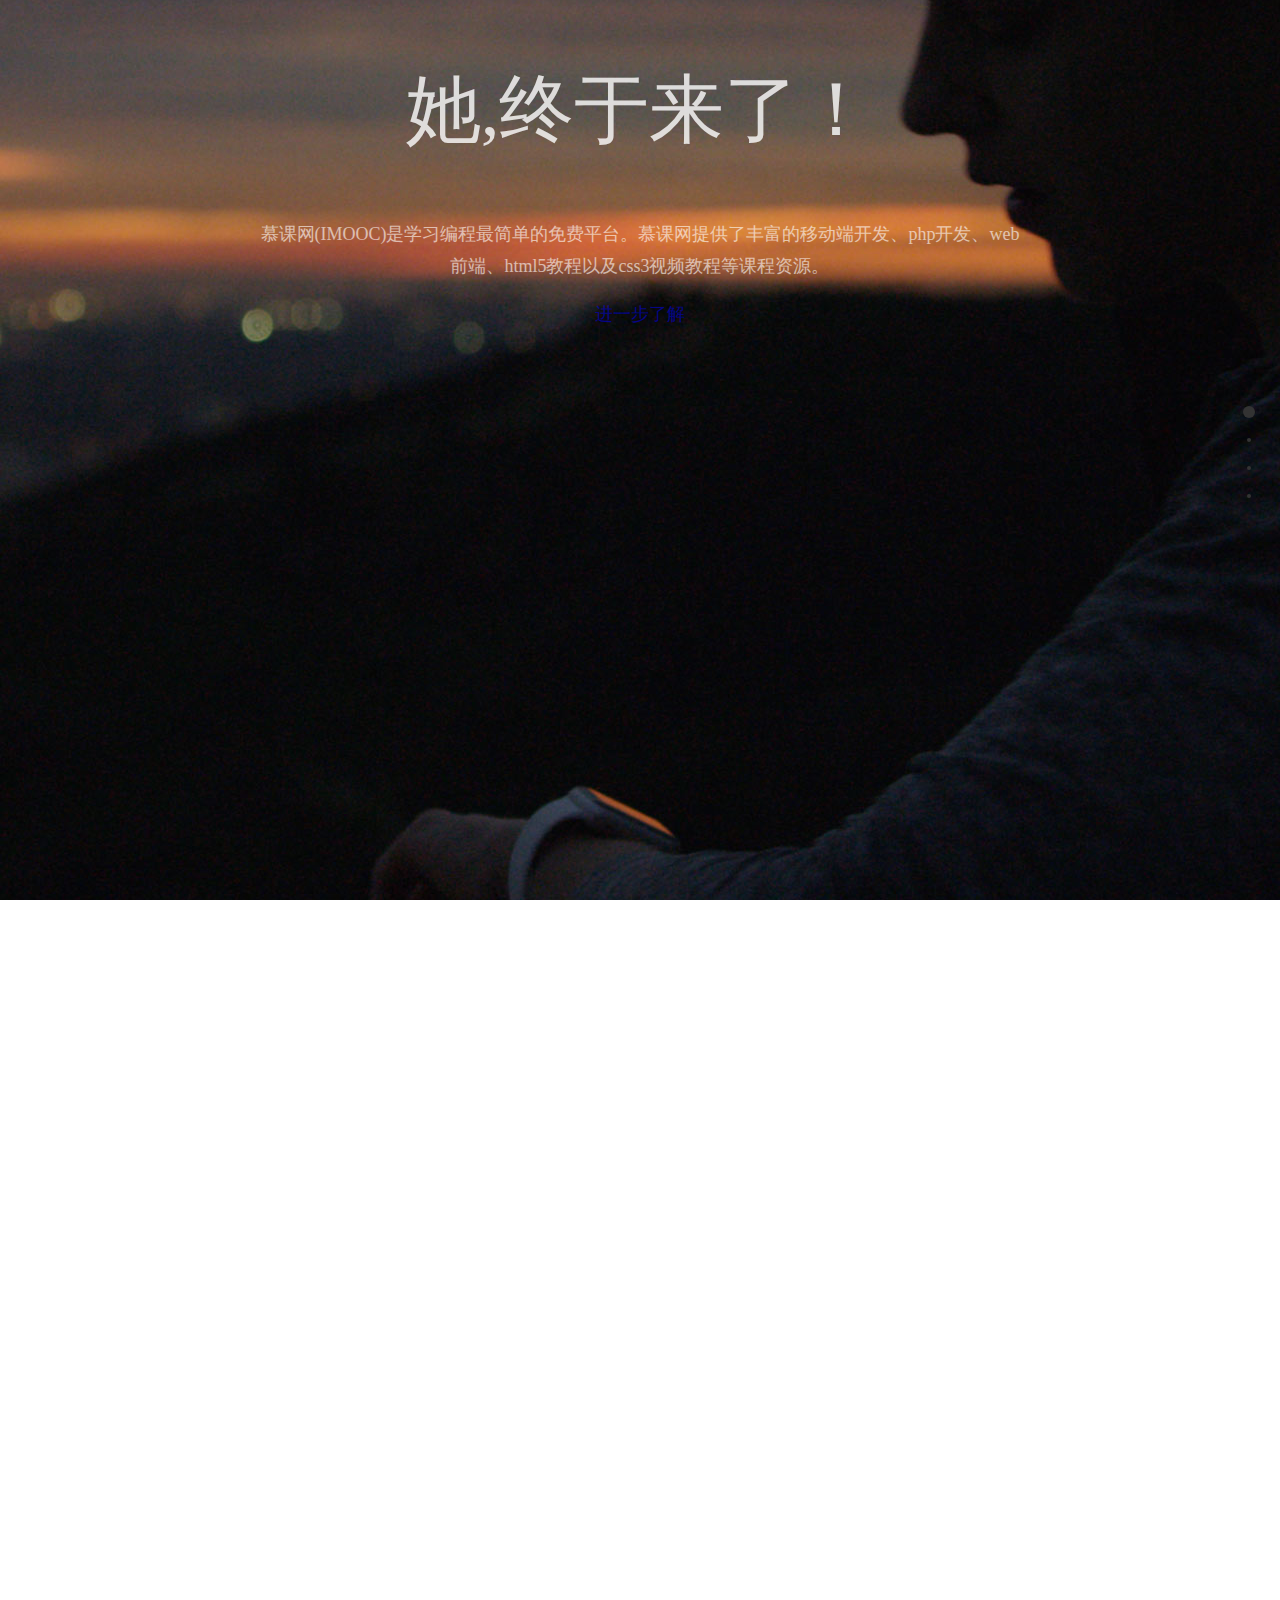
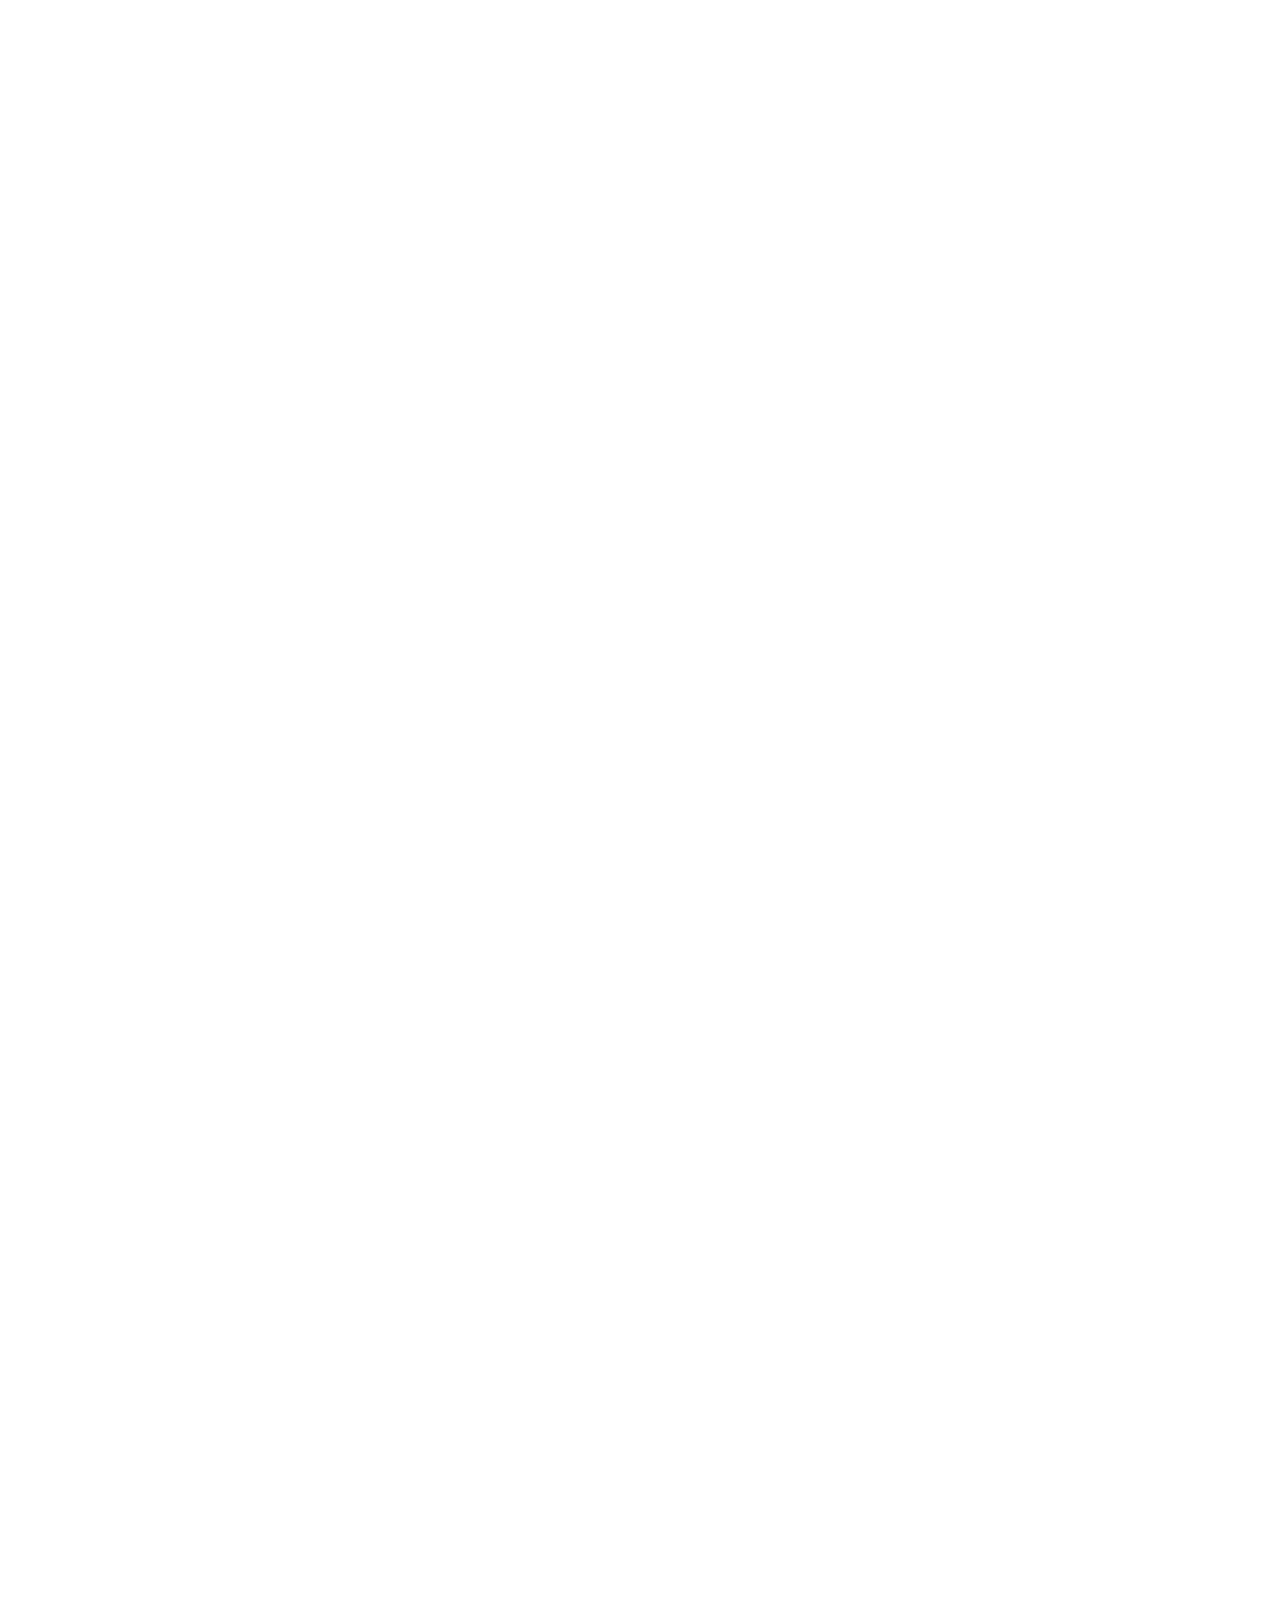
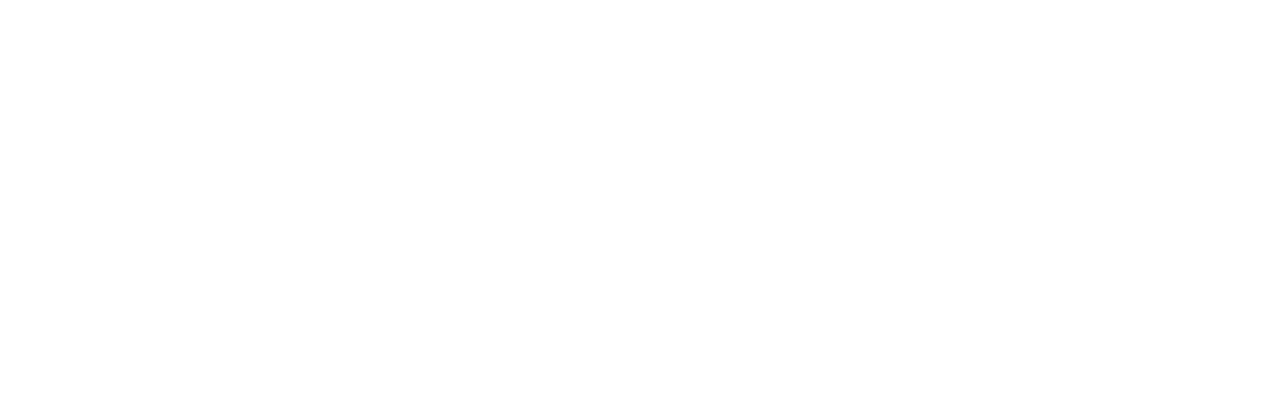
<file: FullPage全屏滚动/index.html>
<!DOCTYPE html>
<html lang="en">

<head>
	<meta charset="UTF-8">
	<title>fullPage</title>
	<link rel="stylesheet" href="./css/fullPage.css">
	<link rel="stylesheet" href="./css/main.css">
</head>

<body>
	<div id="fullpage">
		<div class="section section1">
			<h1>她,终于来了！</h1>
			<p>
				慕课网(IMOOC)是学习编程最简单的免费平台。慕课网提供了丰富的移动端开发、php开发、web前端、html5教程以及css3视频教程等课程资源。
			</p>
			<a href="#">进一步了解</a>
		</div>
		<div class="section section2">
			<h1>真正与你贴近的个人设备</h1>
			<a href="#">点击查看更多</a>
		</div>
		<div class="section section3">
			<h1>非同一般的精准计时</h1>
			<p>
				慕课网是垂直的互联网IT技能免费学习网站。以独家视频教程、在线编程工具、学习计划、问答社区为核心特色。 在这里，你可以找到最好的互联网技术牛人，也可以通过免费的在线公开视频课程学习国内领先的互联网IT技术。
			</p>
			<a href="#">了解更多</a>
		</div>
		<div class="section section4">
			<h1>在三个特点鲜明的系列中找到属于你的风格</h1>
			<div class="row">
				<div class="column column1">
					<img src="./images/primary_large_2x.jpg" alt="手表" class="primary">
					<div class="icon"></div>
					<div>
						<p>
							慕课网是垂直的互联网IT技能免费学习网站。以独家视频教程、在线编程工具、学习计划、问答社区为核心特色。
						</p>
						<a href="#">了解更多</a>
					</div>
				</div>
				<div class="column column2">
					<img src="./images/sport_large_2x.jpg" alt="运动手表" class="sport">
					<div class="icon"></div>

						<p>
							慕课网是垂直的互联网IT技能免费学习网站。以独家视频教程、在线编程工具、学习计划、问答社区为核心特色。
						</p>
						<a href="#">了解更多</a>

				</div>
				<div class="column column3">
					<img src="./images/edition_large_2x.jpg" alt="手表" class="edit">
					<div class="icon"></div>
					<div>
						<p>
							慕课网是垂直的互联网IT技能免费学习网站。以独家视频教程、在线编程工具、学习计划、问答社区为核心特色。
						</p>
						<a href="#">了解更多</a>
					</div>
				</div>
			</div>
		</div>
	</div>

	<script src="./js/jquery.js"></script>
	<!--<script src="./js/jquery.easings.min.js"></script>
	<script src="./js/jquery.slimscroll.min.js"></script>-->
	<script src="./js/fullPage.js"></script>
	<script src="./js/move.js"></script>
	<script src="./js/main.js"></script>
</body>

</html>
</file>
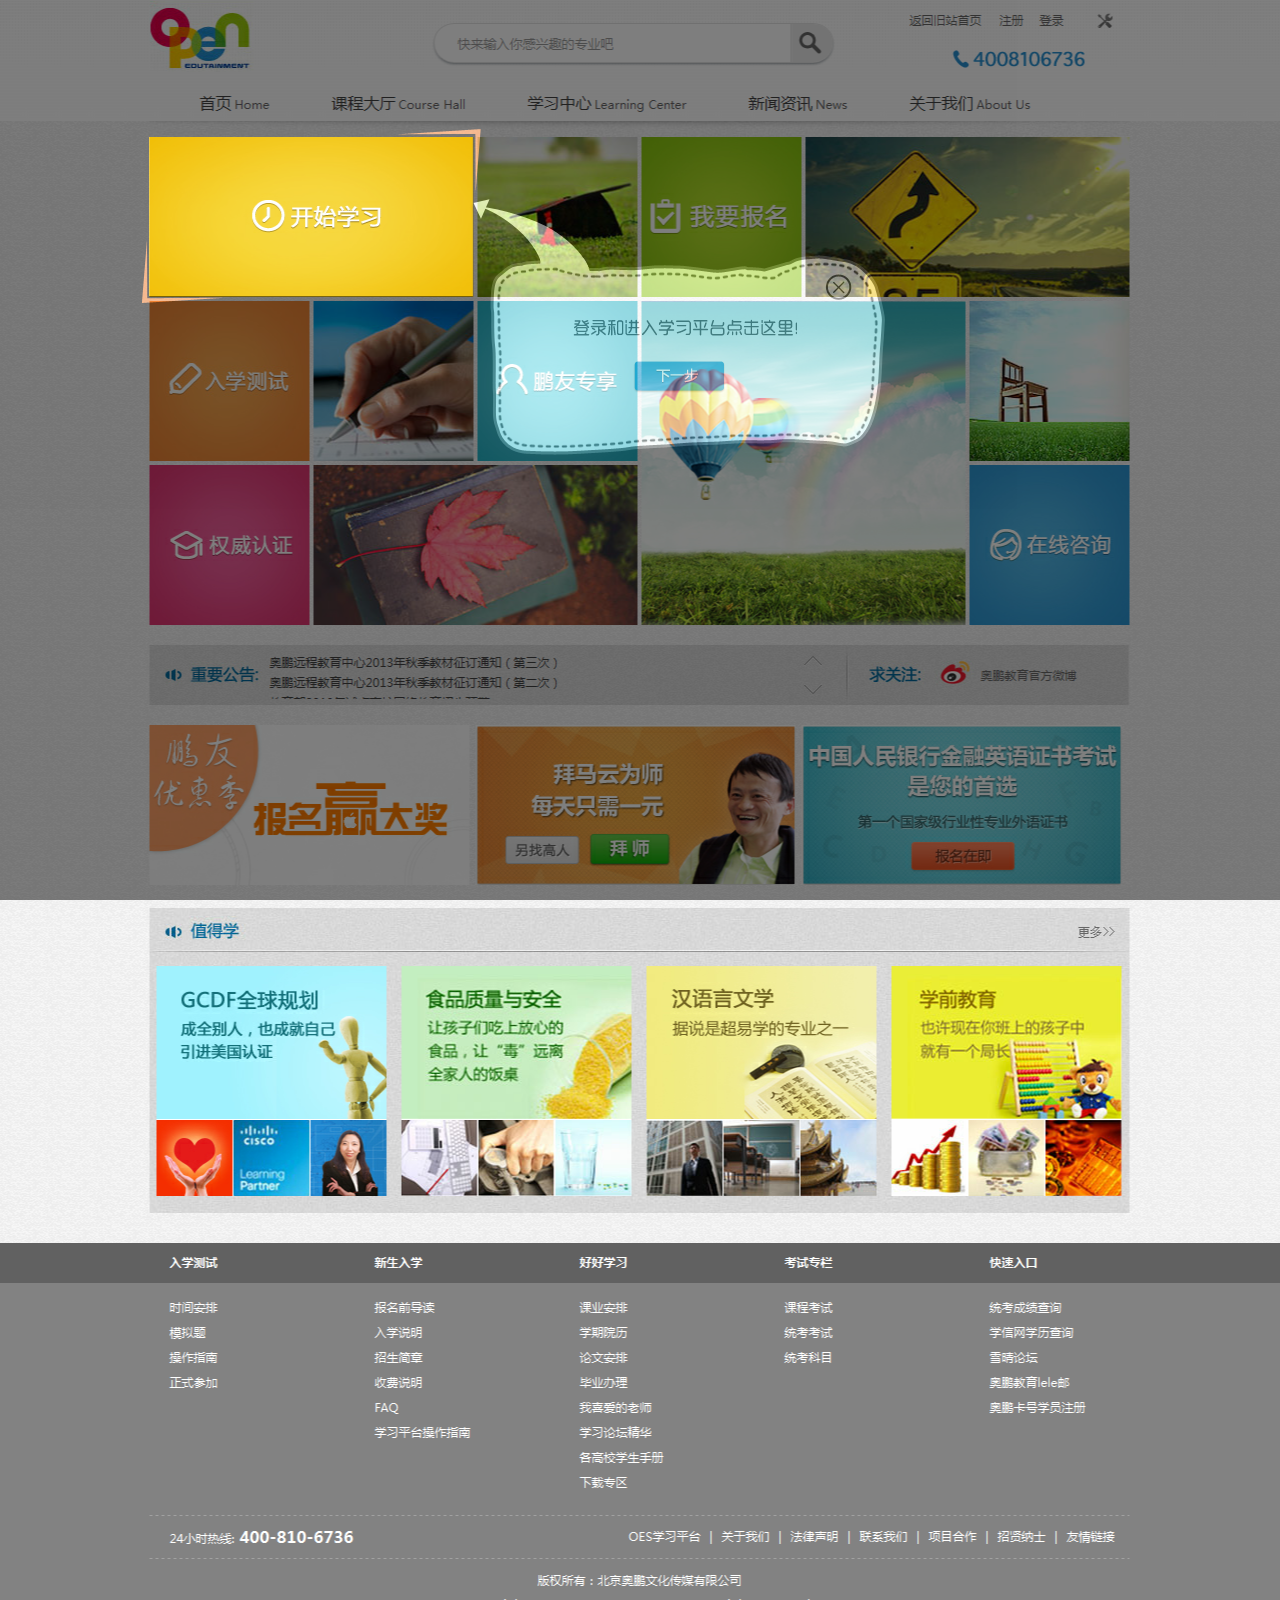
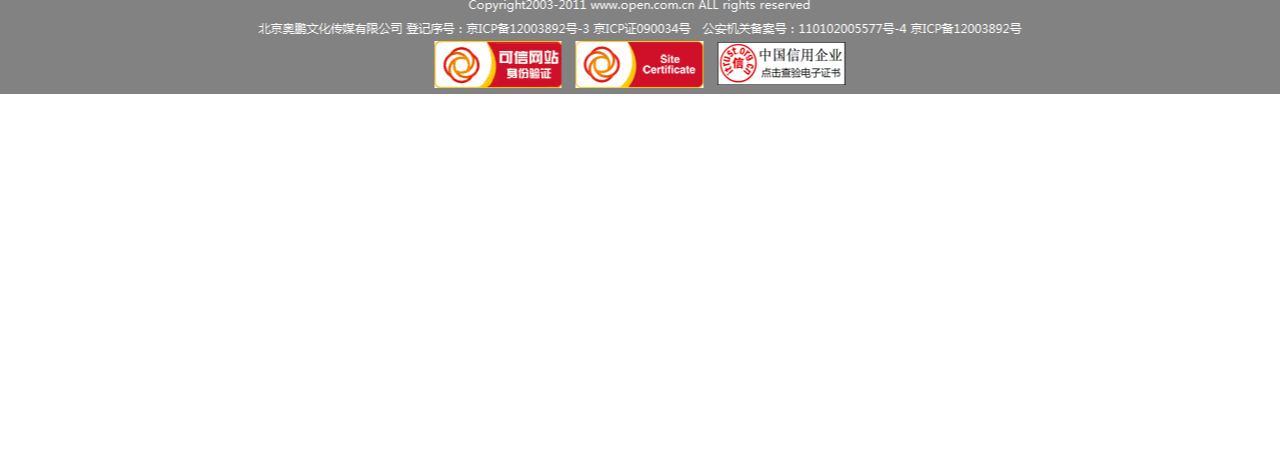
<file: 如何实现“新手引导”效果/index.html>
<!DOCTYPE html>
<html lang="en">
<head>
	<meta charset="UTF-8">
	<title>新手引导</title>
	<link rel="stylesheet" href="./test.css">
</head>
<body>
	<div id="mask">
		<div id="searchTip">
			<div class="step1"><a>下一步</a><span title="关闭"></span></div>
			<div class="step2"><a>下一步</a><span title="关闭"></span></div>
			<div class="step3"><a>下一步</a><span title="关闭"></span></div>
			<div class="step4"><a>下一步</a><span title="关闭"></span></div>
			<div class="step5"><a>下一步</a><span title="关闭"></span></div>
		</div>
	</div>
<script src="./test.js" type="text/javascript"></script>
</body>
</html>
</file>
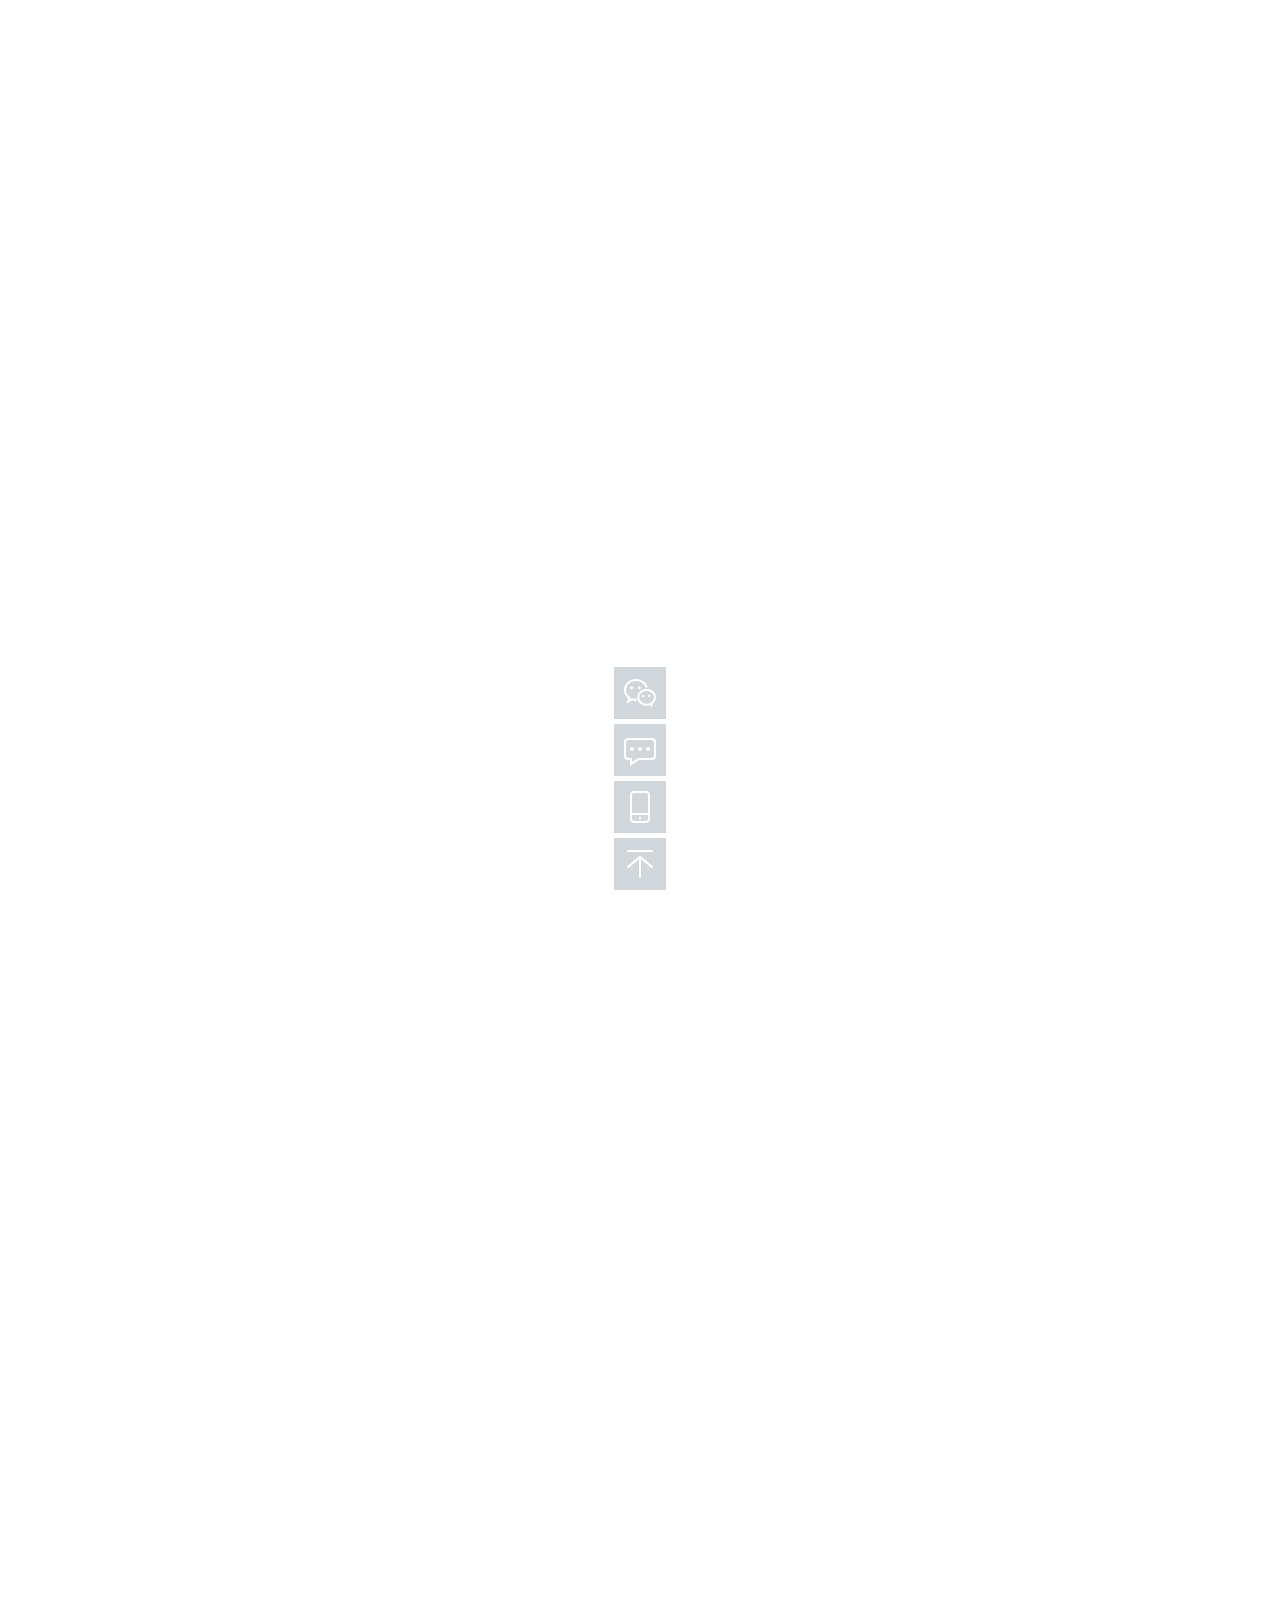
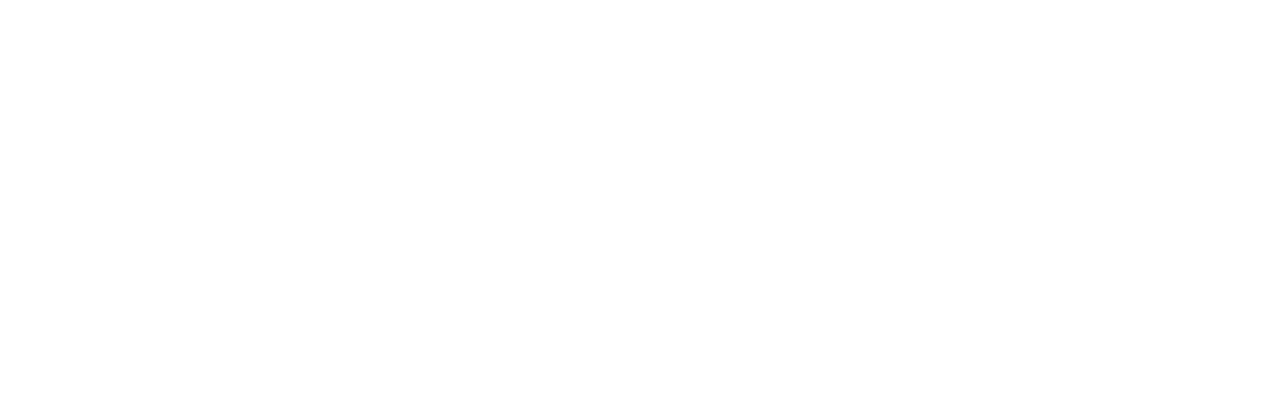
<file: 前端练习代码/侧边工具栏/index.html>
<!DOCTYPE html>
<html lang="zh-CN">
<head>
	<meta charset="UTF-8">
	<title>侧边工具栏</title>
	<link rel="stylesheet" type="text/css" href="./css/style.css">
</head>
<body>
    <div class="main"></div>
<div class="toolbar">
	<a href="javascript:;" class="toolbar-item toolbar-item-weixin">
        <span class="toolbar-layer"></span>
    </a>
	<a href="javascript:;" class="toolbar-item toolbar-item-feedback"></a>
	<a href="javascript:;" class="toolbar-item toolbar-item-app">
        <span class="toolbar-layer"></span>
    </a>
	<a href="javascript:;" class="toolbar-item toolbar-item-top"></a>
</div>

<script src="./js/require.js" data-main="./js/main"></script>
</body>
</html>
</file>
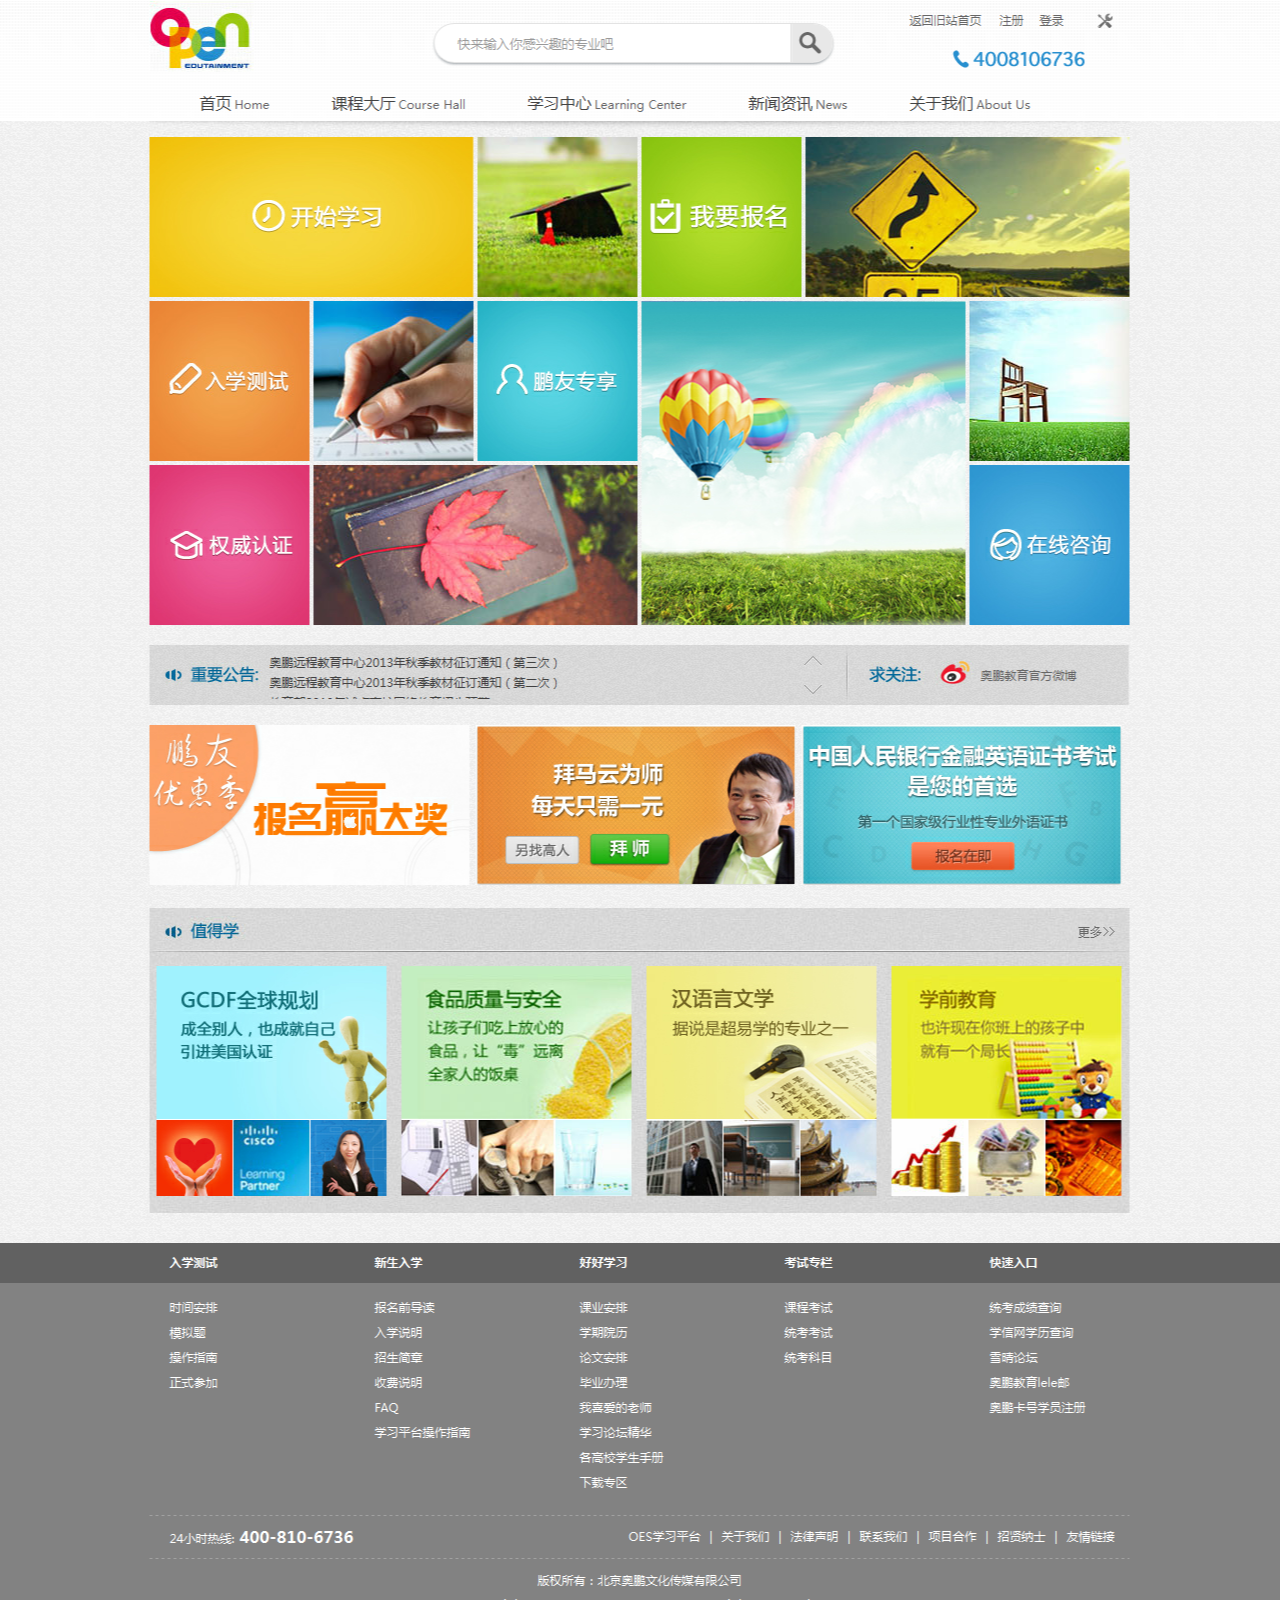
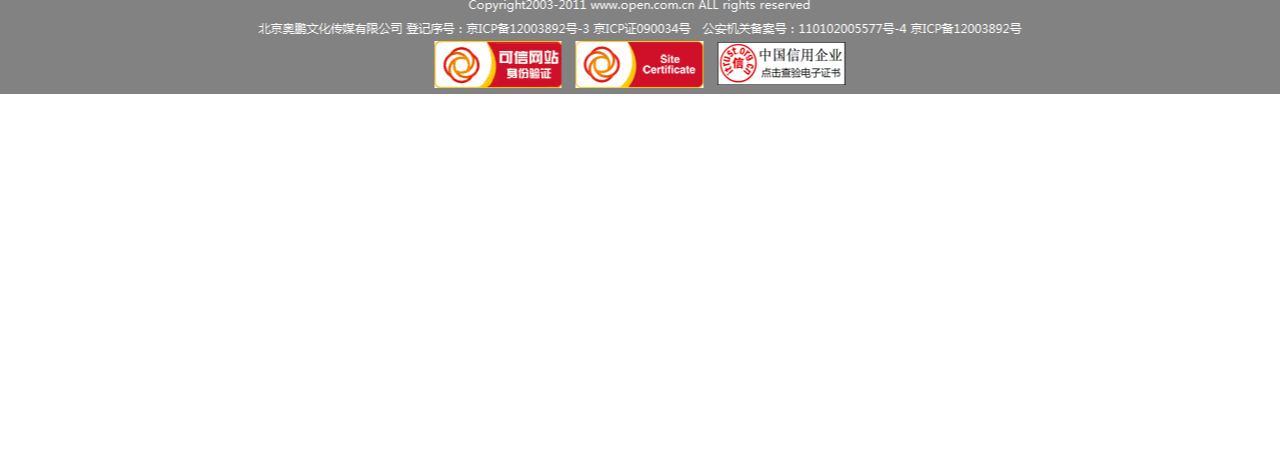
<file: 如何实现“新手引导”效果/jquery实现代码/index.html>
<!DOCTYPE html>
<html lang="en">
<head>
	<meta charset="UTF-8">
	<title>新手引导</title>
	<link rel="stylesheet" href="./test.css">
</head>
<body>
	<div id="mask">
		<div id="searchTip">
			<div class="step1"><a>下一步</a><span title="关闭"></span></div>
			<div class="step2"><a>下一步</a><span title="关闭"></span></div>
			<div class="step3"><a>下一步</a><span title="关闭"></span></div>
			<div class="step4"><a>下一步</a><span title="关闭"></span></div>
			<div class="step5"><a>下一步</a><span title="关闭"></span></div>
		</div>
	</div>
<script src="http://apps.bdimg.com/libs/jquery/2.1.4/jquery.min.js" type="text/javascript"></script>
<script src="./test.js" type="text/javascript"></script>
</body>
</html>
</file>
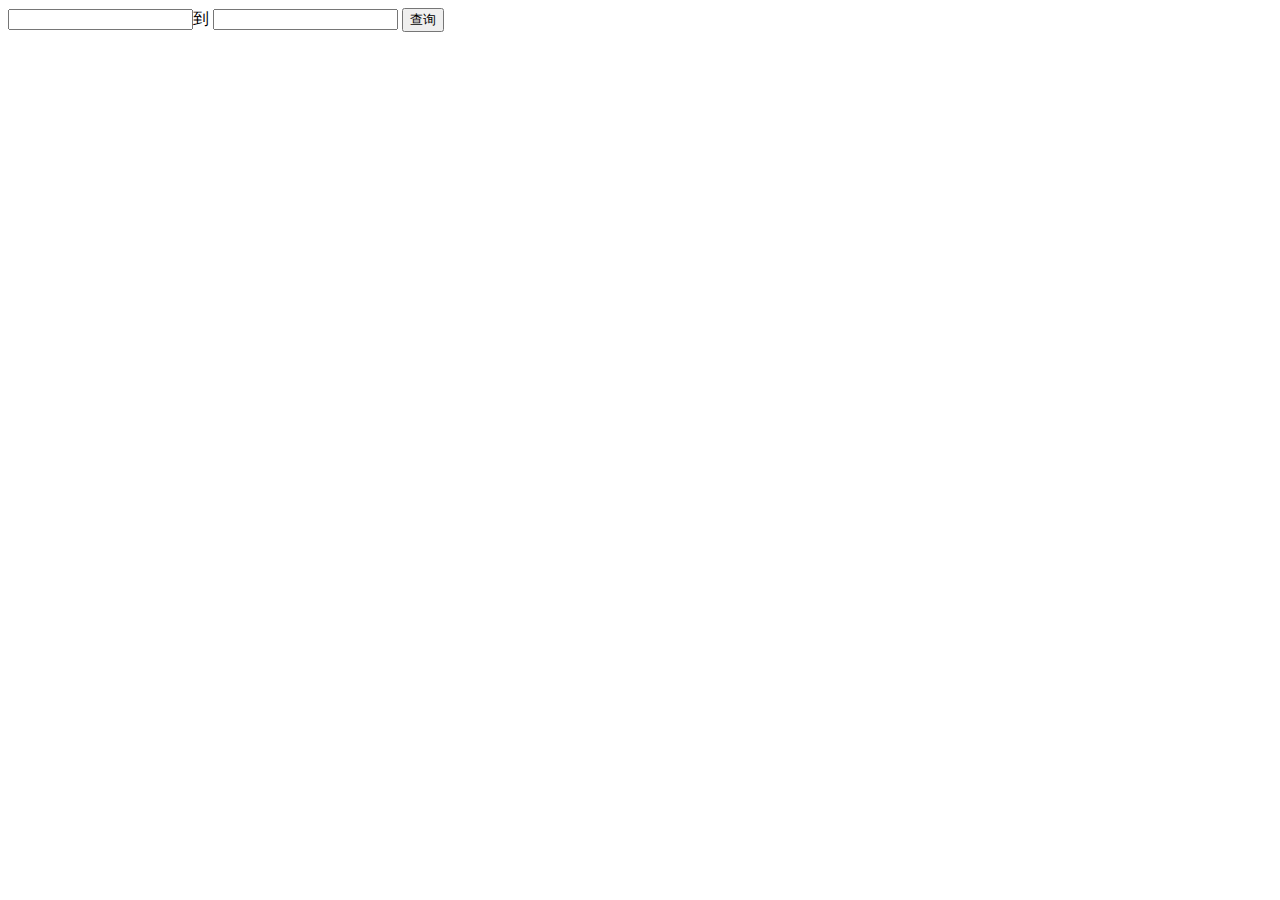
<file: 页面组件/日期选择器/index.html>
<!DOCTYPE html>
<html lang="en">
<head>
    <meta charset="UTF-8">
    <title>日期选择器</title>
</head>
<!--引入日期选择器样式-->
<link rel="stylesheet" href="./pikaday/pikaday.css">
<body>
<form action="find_date.php" method="get">
<input type="text" id="datepicker" name="start">到
<!-- 日期选择器1 -->
<input type="text" id="datepicker1" name="end">
<!-- 日期选择器2 -->
<input class="btn btn-info" type="submit" value="查询">
</form>


<!--引入日期格式化插件momentjs-->
    <script src="./pikaday/moment.js"></script>
    <script src="./pikaday/pikaday.js"></script>
    <script>
        //配置第一个选择器为中文样式
    var picker = new Pikaday({
        field: document.getElementById('datepicker'),
        firstDay: 1,
        minDate: new Date(2015-01-01),
        maxDate: new Date(2020-12-31),
        yearRange: [2015, 2020],
        i18n: {
            previousMonth: '上个月',
            nextMonth: '下个月',
            months: ['1月', '2月', '3月', '4月', '5月', '6月', '7月', '8月', '9月', '10月', '11月', '12月'],
            weekdays: ['周日', '周一', '周二', '周三', '周四', '周五', '周六'],
            weekdaysShort: ['日', '一', '二', '三', '四', '五', '六']
        }
    });
        //配置第二个选择器为中文样式
        var picker = new Pikaday({
        field: document.getElementById('datepicker1'),
        firstDay: 1,
        minDate: new Date(2015-01-01),
        maxDate: new Date(2020-12-31),
        yearRange: [2015, 2020],
        i18n: {
            previousMonth: '上个月',
            nextMonth: '下个月',
            months: ['1月', '2月', '3月', '4月', '5月', '6月', '7月', '8月', '9月', '10月', '11月', '12月'],
            weekdays: ['周日', '周一', '周二', '周三', '周四', '周五', '周六'],
            weekdaysShort: ['日', '一', '二', '三', '四', '五', '六']
        }
    });
    </script>
</body>
</html>
</file>
<file: FullPage全屏滚动/css/fullPage.css>
/*!
 * fullPage 2.7.5
 * https://github.com/alvarotrigo/fullPage.js
 * MIT licensed
 *
 * Copyright (C) 2013 alvarotrigo.com - A project by Alvaro Trigo
 */
html.fp-enabled,
.fp-enabled body {
    margin: 0;
    padding: 0;
    overflow:hidden;

    /*Avoid flicker on slides transitions for mobile phones #336 */
    -webkit-tap-highlight-color: rgba(0,0,0,0);
}
#superContainer {
    height: 100%;
    position: relative;

    /* Touch detection for Windows 8 */
    -ms-touch-action: none;

    /* IE 11 on Windows Phone 8.1*/
    touch-action: none;
}
.fp-section {
    position: relative;
    -webkit-box-sizing: border-box; /* Safari<=5 Android<=3 */
    -moz-box-sizing: border-box; /* <=28 */
    box-sizing: border-box;
}
.fp-slide {
    float: left;
}
.fp-slide, .fp-slidesContainer {
    height: 100%;
    display: block;
}
.fp-slides {
    z-index:1;
    height: 100%;
    overflow: hidden;
    position: relative;
    -webkit-transition: all 0.3s ease-out; /* Safari<=6 Android<=4.3 */
    transition: all 0.3s ease-out;
}
.fp-section.fp-table, .fp-slide.fp-table {
    display: table;
    table-layout:fixed;
    width: 100%;
}
.fp-tableCell {
    display: table-cell;
    vertical-align: middle;
    width: 100%;
    height: 100%;
}
.fp-slidesContainer {
    float: left;
    position: relative;
}
.fp-controlArrow {
    -webkit-user-select: none; /* webkit (safari, chrome) browsers */
    -moz-user-select: none; /* mozilla browsers */
    -khtml-user-select: none; /* webkit (konqueror) browsers */
    -ms-user-select: none; /* IE10+ */
    position: absolute;
    z-index: 4;
    top: 50%;
    cursor: pointer;
    width: 0;
    height: 0;
    border-style: solid;
    margin-top: -38px;
    -webkit-transform: translate3d(0,0,0);
    -ms-transform: translate3d(0,0,0);
    transform: translate3d(0,0,0);
}
.fp-controlArrow.fp-prev {
    left: 15px;
    width: 0;
    border-width: 38.5px 34px 38.5px 0;
    border-color: transparent #fff transparent transparent;
}
.fp-controlArrow.fp-next {
    right: 15px;
    border-width: 38.5px 0 38.5px 34px;
    border-color: transparent transparent transparent #fff;
}
.fp-scrollable {
    overflow: scroll;
}
.fp-notransition {
    -webkit-transition: none !important;
    transition: none !important;
}
#fp-nav {
    position: fixed;
    z-index: 100;
    margin-top: -32px;
    top: 50%;
    opacity: 1;
    -webkit-transform: translate3d(0,0,0);
}
#fp-nav.right {
    right: 17px;
}
#fp-nav.left {
    left: 17px;
}
.fp-slidesNav{
    position: absolute;
    z-index: 4;
    left: 50%;
    opacity: 1;
}
.fp-slidesNav.bottom {
    bottom: 17px;
}
.fp-slidesNav.top {
    top: 17px;
}
#fp-nav ul,
.fp-slidesNav ul {
  margin: 0;
  padding: 0;
}
#fp-nav ul li,
.fp-slidesNav ul li {
    display: block;
    width: 14px;
    height: 13px;
    margin: 7px;
    position:relative;
}
.fp-slidesNav ul li {
    display: inline-block;
}
#fp-nav ul li a,
.fp-slidesNav ul li a {
    display: block;
    position: relative;
    z-index: 1;
    width: 100%;
    height: 100%;
    cursor: pointer;
    text-decoration: none;
}
#fp-nav ul li a.active span,
.fp-slidesNav ul li a.active span,
#fp-nav ul li:hover a.active span,
.fp-slidesNav ul li:hover a.active span{
    height: 12px;
    width: 12px;
    margin: -6px 0 0 -6px;
    border-radius: 100%;
 }
#fp-nav ul li a span,
.fp-slidesNav ul li a span {
    border-radius: 50%;
    position: absolute;
    z-index: 1;
    height: 4px;
    width: 4px;
    border: 0;
    background: #333;
    left: 50%;
    top: 50%;
    margin: -2px 0 0 -2px;
    -webkit-transition: all 0.1s ease-in-out;
    -moz-transition: all 0.1s ease-in-out;
    -o-transition: all 0.1s ease-in-out;
    transition: all 0.1s ease-in-out;
}
#fp-nav ul li:hover a span,
.fp-slidesNav ul li:hover a span{
    width: 10px;
    height: 10px;
    margin: -5px 0px 0px -5px;
}
#fp-nav ul li .fp-tooltip {
    position: absolute;
    top: -2px;
    color: #fff;
    font-size: 14px;
    font-family: arial, helvetica, sans-serif;
    white-space: nowrap;
    max-width: 220px;
    overflow: hidden;
    display: block;
    opacity: 0;
    width: 0;
}
#fp-nav ul li:hover .fp-tooltip,
#fp-nav.fp-show-active a.active + .fp-tooltip {
    -webkit-transition: opacity 0.2s ease-in;
    transition: opacity 0.2s ease-in;
    width: auto;
    opacity: 1;
}
#fp-nav ul li .fp-tooltip.right {
    right: 20px;
}
#fp-nav ul li .fp-tooltip.left {
    left: 20px;
}
.fp-auto-height.fp-section,
.fp-auto-height .fp-slide,
.fp-auto-height .fp-tableCell{
    height: auto !important;
}
</file>
<file: FullPage全屏滚动/css/main.css>
@charset "UTF-8";
* {
  margin: 0;
  padding: 0;
  font-weight: normal; }

body {
  font: 16px/1.8 '微软雅黑',verdana; }

a {
  display: block;
  font-size: 18px;
  margin-top: 15px;
  color: rgba(0, 0, 255, 0.5);
  text-decoration: none; }
  a:hover {
    color: orange; }

.section {
  position: relative;
  background-color: #fff;
  overflow: hidden;
  text-align: center; }

.section1 {
  background: url("../images/hero_sunset_large_2x.jpg") no-repeat center; }
  .section1 h1 {
    margin-top: 5%;
    color: #fff;
    font-size: 50px;
    opacity: 0.8;
    filter: alpha(opacity=80); }
  .section1 p {
    margin: 5% auto 0;
    color: #fff;
    font-size: 18px;
    width: 60%;
    opacity: 0.6;
    filter: alpha(opacity=60);
    margin-top: 800px; }

.section2 {
  background: #f2f2f2 url("../images/technology_hero_large_2x.jpg") no-repeat bottom;
  background-size: 100%; }
  .section2 h1 {
    margin: 20px auto;
    font-size: 80px; }

.section3 {
  background: url("../images/timekeeping_hero_large_2x.jpg") no-repeat center 300px;
  background-size: 50%; }
  .section3 h1 {
    margin: 20px auto;
    font-size: 40px;
    width: 60%;
    margin-left: -1500px; }
  .section3 p {
    margin: 20px auto 0;
    font-size: 18px;
    width: 60%;
    margin-left: 1500px; }

.section4 {
  background: #f2f2f2; }
  .section4 h1 {
    margin: 20px auto;
    font-size: 40px; }
  .section4 .row {
    width: 95%;
    margin-left: 20px;
    font-size: 18px; }
  .section4 .column {
    float: left;
    width: 31%;
    margin: 10px;
    padding-bottom: 30px;
    background-color: #f2f2f2; }
    .section4 .column img {
      height: 300px;
      margin-top: 30px; }
    .section4 .column p {
      margin: 20px auto;
      width: 90%;
      font-size: 16px; }
    .section4 .column .icon {
      margin: 30 auto;
      height: 22px;
      width: 100%; }
  .section4 .column1 .icon {
    background: url("../images/logo_collection_primary.svg") no-repeat center; }
  .section4 .column2 .icon {
    background: url("../images/logo_collection_sport.svg") no-repeat center; }
  .section4 .column3 .icon {
    background: url("../images/logo_collection_edition.svg") no-repeat center; }

/*# sourceMappingURL=main.css.map */
</file>
<file: 如何实现“新手引导”效果/test.css>
*{
	margin:0;
	padding:0;
}

html{
	height: 230%;
}

body{
	background: url(images/body.png) center top no-repeat;
	height: 100%;
}

#mask{
	height: 100%;
	width:100%;
	background: #000; 
	opacity: 0.5;
	filter:alpha(opacity=50);
	position: absolute;
	left:0;
	top:0;
	display: none;
}

#searchTip{
	width:980px;
	height: 800px;
	margin:0 auto;
	position: relative;
	display: none;
}

#searchTip div{
	position: absolute;
	display: none;
}
#searchTip div a{
	position: absolute;
	width: 96px;
	height: 32px;
	cursor: pointer;
	text-indent: -999px;
	overflow: hidden;
}

#searchTip div span{
	position: absolute;
	cursor: pointer;
	width:30px;
	height: 30px;
	text-indent:  -999px;
	overflow: hidden;	
}

.step1{
	height: 329px;
	width: 745px;
	background: url(images/guide11.png);
	top:129px;
	left:-9px;
}
.step1 a{
	left:490px;
	top:230px;
}
.step1 span{
	left:682px;
	top:140px;
}
.step2{
	height: 405px;
	width: 647px;
	background: url(images/guide21.png);
	left:324px;
	top:4px;
}

.step2 a{
	left:145px;
	top:306px;
}
.step2 span{
	left:331px;
	top:194px;
}

.step3{
	height: 257px;
	width: 654px;
	background: url(images/guide31.png);
	left:319px;
	top:294px;
}

.step3 a{
	left:401px;
	top:154px;
}
.step3 span{

	left:588px;
	top:44px;
}

.step4{
	height: 348px;
	width: 558px;
	background: url(images/guide41.png);
	left:163px;
	top:79px;
}
.step4 a{
	left:305px;
	top:245px;
}
.step4 span{
	left:492px;
	top:133px;
}

.step5{
	height: 342px;
	width:397px;
	background: url(images/guide51.png);
	left: 257px;
	top:78px;
}
.step5 a{
	left:152px;
	top:245px;
	
}
</file>
<file: 前端练习代码/侧边工具栏/css/style.css>
.main {
  height: 2000px; }

.toolbar {
  position: fixed;
  bottom: 10px;
  left: 50%;
  margin-left: -26px; }

.toolbar-item {
  width: 52px;
  height: 52px;
  display: block;
  background: url(../img/toolbar.png) no-repeat;
  margin-top: 5px;
  position: relative;
  -webkit-transition: background-position 1s;
  -moz-transition: background-position 1s;
  -ms-transition: background-position 1s;
  -o-transition: background-position 1s;
  transition: background-position 1s; }
  .toolbar-item:hover .toolbar-layer {
    opacity: 1;
    filter: alpha(opacity=100);
    transform: scale(1); }

.toolbar-item-weixin {
  background-position: 0 -798px; }
  .toolbar-item-weixin:hover {
    background-position: 0 -860px; }
  .toolbar-item-weixin .toolbar-layer {
    height: 212px;
    background-position: 0 0; }

.toolbar-item-feedback {
  background-position: 0 -426px; }
  .toolbar-item-feedback:hover {
    background-position: 0 -488px; }

.toolbar-item-app {
  background-position: 0 -550px; }
  .toolbar-item-app:hover {
    background-position: 0 -612px; }
  .toolbar-item-app .toolbar-layer {
    height: 194px;
    background-position: 0 -222px; }

.toolbar-item-top {
  background-position: 0 -674px; }
  .toolbar-item-top:hover {
    background-position: 0 -736px; }

.toolbar-layer {
  display: block;
  width: 172px;
  right: 52px;
  bottom: -8px;
  position: absolute;
  background: url(../img/toolbar.png) no-repeat;
  opacity: 0;
  filter: alpha(opacity=0);
  transform-origin: right bottom;
  transform: scale(0.01);
  -webkit-transition: all 1s;
  -moz-transition: all 1s;
  -ms-transition: all 1s;
  -o-transition: all 1s;
  transition: all 1s; }

/*# sourceMappingURL=style.css.map */
</file>
<file: 如何实现“新手引导”效果/jquery实现代码/test.css>
*{
	margin:0;
	padding:0;
}

html{
	height: 230%;
}

body{
	background: url(images/body.png) center top no-repeat;
	height: 100%;
}

#mask{
	height: 100%;
	width:100%;
	background: #000; 
	opacity: 0.5;
	filter:alpha(opacity=50);
	position: absolute;
	left:0;
	top:0;
	display: none;
}

#searchTip{
	width:980px;
	height: 800px;
	margin:0 auto;
	position: relative;
	display: none;
}

#searchTip div{
	position: absolute;
	display: none;
}
#searchTip div a{
	position: absolute;
	width: 96px;
	height: 32px;
	cursor: pointer;
	text-indent: -999px;
	overflow: hidden;
}

#searchTip div span{
	position: absolute;
	cursor: pointer;
	width:30px;
	height: 30px;
	text-indent:  -999px;
	overflow: hidden;	
}

.step1{
	height: 329px;
	width: 745px;
	background: url(images/guide11.png);
	top:129px;
	left:-9px;
}
.step1 a{
	left:490px;
	top:230px;
}
.step1 span{
	left:682px;
	top:140px;
}
.step2{
	height: 405px;
	width: 647px;
	background: url(images/guide21.png);
	left:324px;
	top:4px;
}

.step2 a{
	left:145px;
	top:306px;
}
.step2 span{
	left:331px;
	top:194px;
}

.step3{
	height: 257px;
	width: 654px;
	background: url(images/guide31.png);
	left:319px;
	top:294px;
}

.step3 a{
	left:401px;
	top:154px;
}
.step3 span{

	left:588px;
	top:44px;
}

.step4{
	height: 348px;
	width: 558px;
	background: url(images/guide41.png);
	left:163px;
	top:79px;
}
.step4 a{
	left:305px;
	top:245px;
}
.step4 span{
	left:492px;
	top:133px;
}

.step5{
	height: 342px;
	width:397px;
	background: url(images/guide51.png);
	left: 257px;
	top:78px;
}
.step5 a{
	left:152px;
	top:245px;
	
}
</file>
<file: 页面组件/日期选择器/pikaday/pikaday.css>
@charset "UTF-8";

/*!
 * Pikaday
 * Copyright © 2014 David Bushell | BSD & MIT license | http://dbushell.com/
 */

.pika-single {
    z-index: 9999;
    display: block;
    position: relative;
    color: #333;
    background: #fff;
    border: 1px solid #ccc;
    border-bottom-color: #bbb;
    font-family: "Helvetica Neue", Helvetica, Arial, sans-serif;
}

/*
clear child float (pika-lendar), using the famous micro clearfix hack
http://nicolasgallagher.com/micro-clearfix-hack/
*/
.pika-single:before,
.pika-single:after {
    content: " ";
    display: table;
}
.pika-single:after { clear: both }
.pika-single { *zoom: 1 }

.pika-single.is-hidden {
    display: none;
}

.pika-single.is-bound {
    position: absolute;
    box-shadow: 0 5px 15px -5px rgba(0,0,0,.5);
}

.pika-lendar {
    float: left;
    width: 240px;
    margin: 8px;
}

.pika-title {
    position: relative;
    text-align: center;
}

.pika-label {
    display: inline-block;
    *display: inline;
    position: relative;
    z-index: 9999;
    overflow: hidden;
    margin: 0;
    padding: 5px 3px;
    font-size: 14px;
    line-height: 20px;
    font-weight: bold;
    background-color: #fff;
}
.pika-title select {
    cursor: pointer;
    position: absolute;
    z-index: 9998;
    margin: 0;
    left: 0;
    top: 5px;
    filter: alpha(opacity=0);
    opacity: 0;
}

.pika-prev,
.pika-next {
    display: block;
    cursor: pointer;
    position: relative;
    outline: none;
    border: 0;
    padding: 0;
    width: 20px;
    height: 30px;
    /* hide text using text-indent trick, using width value (it's enough) */
    text-indent: 20px;
    white-space: nowrap;
    overflow: hidden;
    background-color: transparent;
    background-position: center center;
    background-repeat: no-repeat;
    background-size: 75% 75%;
    opacity: .5;
    *position: absolute;
    *top: 0;
}

.pika-prev:hover,
.pika-next:hover {
    opacity: 1;
}

.pika-prev,
.is-rtl .pika-next {
    float: left;
    background-image: url('[data-uri]');
    *left: 0;
}

.pika-next,
.is-rtl .pika-prev {
    float: right;
    background-image: url('[data-uri]');
    *right: 0;
}

.pika-prev.is-disabled,
.pika-next.is-disabled {
    cursor: default;
    opacity: .2;
}

.pika-select {
    display: inline-block;
    *display: inline;
}

.pika-table {
    width: 100%;
    border-collapse: collapse;
    border-spacing: 0;
    border: 0;
}

.pika-table th,
.pika-table td {
    width: 14.285714285714286%;
    padding: 0;
}

.pika-table th {
    color: #999;
    font-size: 12px;
    line-height: 25px;
    font-weight: bold;
    text-align: center;
}

.pika-button {
    cursor: pointer;
    display: block;
    box-sizing: border-box;
    -moz-box-sizing: border-box;
    outline: none;
    border: 0;
    margin: 0;
    width: 100%;
    padding: 5px;
    color: #666;
    font-size: 12px;
    line-height: 15px;
    text-align: right;
    background: #f5f5f5;
}

.pika-week {
    font-size: 11px;
    color: #999;
}

.is-today .pika-button {
    color: #33aaff;
    font-weight: bold;
}

.is-selected .pika-button {
    color: #fff;
    font-weight: bold;
    background: #33aaff;
    box-shadow: inset 0 1px 3px #178fe5;
    border-radius: 3px;
}

.is-inrange .pika-button {
    background: #D5E9F7;
}

.is-startrange .pika-button {
    color: #fff;
    background: #6CB31D;
    box-shadow: none;
    border-radius: 3px;
}

.is-endrange .pika-button {
    color: #fff;
    background: #33aaff;
    box-shadow: none;
    border-radius: 3px;
}

.is-disabled .pika-button,
.is-outside-current-month .pika-button {
    pointer-events: none;
    cursor: default;
    color: #999;
    opacity: .3;
}

.pika-button:hover {
    color: #fff;
    background: #ff8000;
    box-shadow: none;
    border-radius: 3px;
}

/* styling for abbr */
.pika-table abbr {
    border-bottom: none;
    cursor: help;
}
</file>
